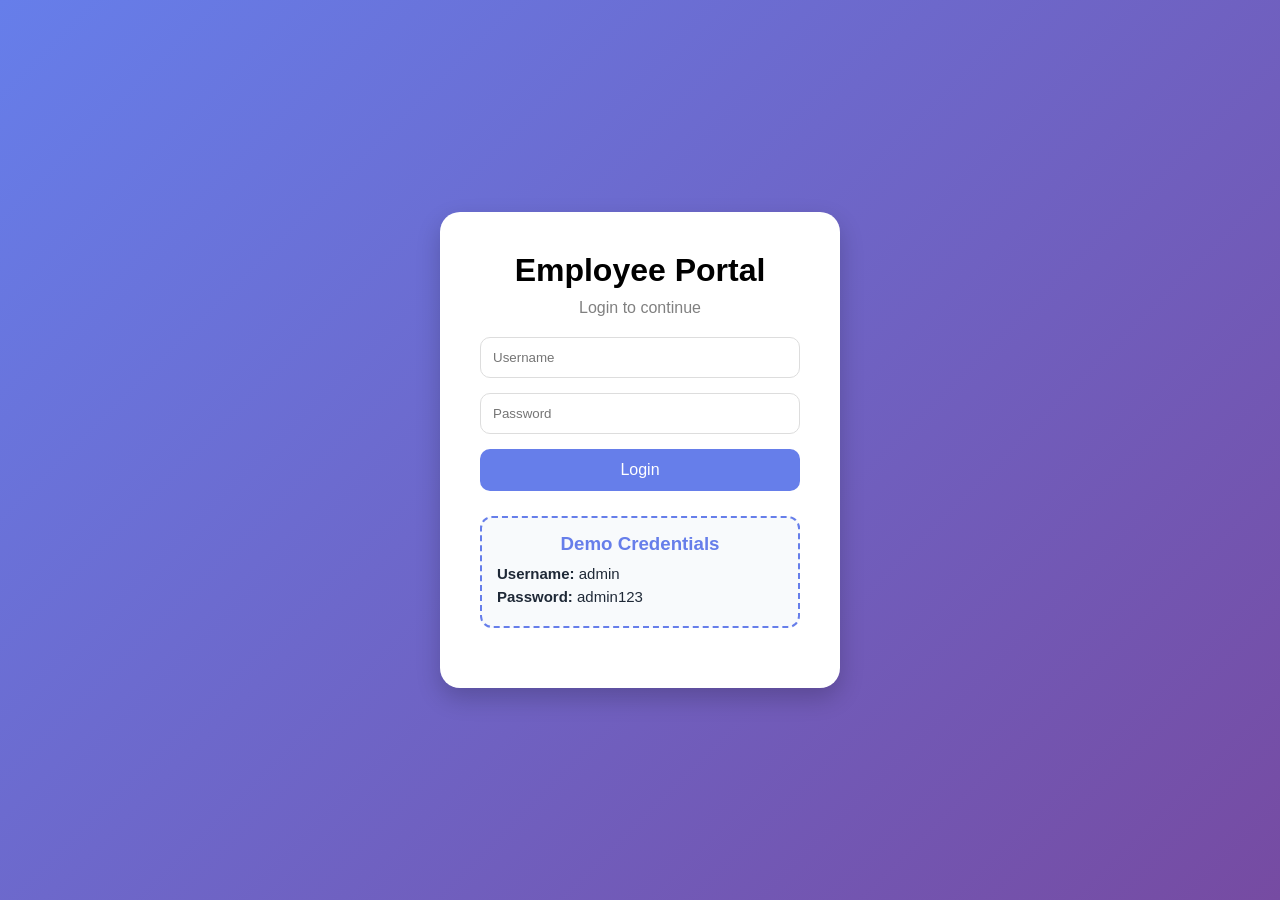
<file: src/main/resources/static/index.html>
<!DOCTYPE html>
<html lang="en">

<head>
    <meta charset="UTF-8">
    <meta name="viewport" content="width=device-width, initial-scale=1.0">
    <title>Employee Management System</title>

    <link rel="stylesheet" href="style.css">

    <link rel="stylesheet"
        href="https://cdnjs.cloudflare.com/ajax/libs/font-awesome/6.6.0/css/all.min.css">
</head>

<body>

    <div class="container">

        <!-- ================= HEADER ================= -->

        <header>

            <button onclick="logout()">
                Logout
            </button>

            <h1>
                <i class="fa-solid fa-users"></i>
                Employee Management System
            </h1>

        

           
        </header>
         
         <div class="stats-container">

            <div class="stat-card">
                <h3>Total Employees</h3>
                <h1 id="totalEmployees">0</h1>
            </div>
        
            <div class="stat-card">
                <h3>Departments</h3>
                <h1 id="totalDepartments">0</h1>
            </div>
        
            <div class="stat-card">
                <h3>Average Salary</h3>
                <h1 id="avgSalary">0</h1>
            </div>
        
            <div class="stat-card">
                <h3>Highest Salary</h3>
                <h1 id="maxSalaryDisplay">0</h1>
            </div>
        
        </div>

        <!-- ================= ADD / UPDATE ================= -->

        <div class="card">

            <h2>Add / Update Employee</h2>

            <div class="form-grid">

                <input type="hidden" id="id">

                <input type="text"
                    id="name"
                    placeholder="Enter Name">

                <input type="email"
                    id="email"
                    placeholder="Enter Email">

                <input type="text"
                    id="phone"
                    placeholder="Enter Phone Number">

                <input type="text"
                    id="department"
                    placeholder="Department">

                <input type="text"
                    id="designation"
                    placeholder="Designation">

                <input type="number"
                    id="salary"
                    placeholder="Salary">

            </div>

            <div class="btn-group">

                <button class="btn btn-primary"
                    onclick="addEmployee()">

                    <i class="fa-solid fa-plus"></i>

                    Add Employee

                </button>

                <button class="btn btn-success"
                    onclick="updateEmployee()">

                    <i class="fa-solid fa-pen"></i>

                    Update Employee

                </button>

                <button class="btn btn-danger"
                    onclick="clearForm()">

                    <i class="fa-solid fa-trash"></i>

                    Clear

                </button>

            </div>

        </div>

        <!-- ================= SEARCH ================= -->

        <div class="card">

            <h2>Search Employees</h2>

            <div class="search-grid">

                <input type="text"
                    id="searchName"
                    placeholder="Search By Name">

                <button class="btn btn-primary"
                    onclick="searchByName()">

                    Search Name

                </button>

                <input type="text"
                    id="searchDepartment"
                    placeholder="Search By Department">

                <button class="btn btn-success"
                    onclick="searchByDepartment()">

                    Search Department

                </button>

            </div>

        </div>

        <!-- ================= SALARY FILTER ================= -->

        <div class="card">

            <h2>Salary Filter</h2>

            <div class="salary-grid">

                <input type="number"
                    id="minSalary"
                    placeholder="Minimum Salary">

                <input type="number"
                    id="maxSalary"
                    placeholder="Maximum Salary">

                <button class="btn btn-primary"
                    onclick="filterSalary()">

                    Filter

                </button>

            </div>

        </div>

        <!-- ================= PAGINATION ================= -->

        <div class="card">

            <h2>Pagination & Sorting</h2>

            <div class="pagination-grid">

                <input type="number"
                    id="page"
                    placeholder="Page Number"
                    value="0">

                <input type="number"
                    id="size"
                    placeholder="Page Size"
                    value="5">

                <select id="sortBy">

                    <option value="id">
                        ID
                    </option>

                    <option value="name">
                        Name
                    </option>

                    <option value="salary">
                        Salary
                    </option>

                    <option value="department">
                        Department
                    </option>

                </select>

                <button class="btn btn-success"
                    onclick="loadEmployees()">

                    Load Employees

                </button>

            </div>

        </div>

        <!-- ================= TABLE ================= -->

        <div class="table-card">

            <table>

                <thead>

                    <tr>

                        <th>ID</th>

                        <th>Name</th>

                        <th>Email</th>

                        <th>Phone</th>

                        <th>Department</th>

                        <th>Designation</th>

                        <th>Salary</th>

                        <th>Action</th>

                    </tr>

                </thead>

                <tbody id="employeeTable">

                </tbody>

            </table>

        </div>

    </div>

    <footer>

    <p>
        © 2026 Employee Management System
    </p>

    <p>
        Developed by <strong>Shantanu Farkade</strong>
    </p>

    <p>
        Java • Spring Boot • MySQL • HTML • CSS • JavaScript • Railway
    </p>

</footer>

    <script src="script.js"></script>

</body>

</html>
</file>
<file: src/main/resources/static/style.css>
* {
    margin: 0;
    padding: 0;
    box-sizing: border-box;
    font-family: Arial, Helvetica, sans-serif;
}

body {
    background: #eef2f7;
    min-height: 100vh;
    padding: 30px;
}

.container {
    width: 95%;
    max-width: 1400px;
    margin: auto;
}

/* =========================
   HEADER
========================= */

header {
    text-align: center;
    margin-bottom: 30px;

    background: linear-gradient(
        135deg,
        #2563eb,
        #7c3aed
    );

    color: white;

    padding: 30px;

    border-radius: 20px;

    box-shadow:
        0 10px 25px rgba(0, 0, 0, 0.15);
}

header h1 {
    color: white;
    font-size: 38px;
    margin-bottom: 10px;
}

header p {
    color: #e2e8f0;
    font-size: 18px;
}

/* =========================
   LOGOUT BUTTON
========================= */

header button {
    float: right;

    border: none;

    background: white;

    color: #2563eb;

    padding: 10px 18px;

    border-radius: 10px;

    font-weight: bold;

    cursor: pointer;

    margin-bottom: 15px;
}

header button:hover {
    background: #f1f5f9;
}

/* =========================
   STATS CARDS
========================= */

.stats-container {
    display: grid;

    grid-template-columns:
        repeat(auto-fit, minmax(220px, 1fr));

    gap: 20px;

    margin-top: 25px;
}

.stat-card {
    background: white;

    border-radius: 15px;

    padding: 25px;

    text-align: center;

    box-shadow:
        0 5px 15px rgba(0, 0, 0, 0.08);

    transition: 0.3s;
}

.stat-card:hover {
    transform: translateY(-5px);
}

.stat-card h3 {
    color: #64748b;
    margin-bottom: 10px;
}

.stat-card h1 {
    color: #2563eb;
    font-size: 36px;
}

/* =========================
   CARDS
========================= */

.card,
.table-card {

    background: white;

    padding: 25px;

    margin-bottom: 25px;

    border-radius: 15px;

    box-shadow:
        0 4px 15px rgba(0, 0, 0, 0.08);

    transition: 0.3s;
}

.card:hover,
.table-card:hover {

    transform: translateY(-4px);

    box-shadow:
        0 12px 25px rgba(0, 0, 0, 0.12);
}

.card h2 {
    margin-bottom: 20px;
    color: #1e293b;
}

/* =========================
   FORM GRIDS
========================= */

.form-grid {
    display: grid;
    grid-template-columns:
        repeat(auto-fit, minmax(250px, 1fr));
    gap: 15px;
}

.search-grid {
    display: grid;
    grid-template-columns: 2fr 1fr 2fr 1fr;
    gap: 15px;
}

.salary-grid {
    display: grid;
    grid-template-columns: 1fr 1fr 1fr;
    gap: 15px;
}

.pagination-grid {
    display: grid;
    grid-template-columns: 1fr 1fr 1fr 1fr;
    gap: 15px;
}

/* =========================
   INPUTS
========================= */

input,
select {

    padding: 12px;

    border-radius: 8px;

    border: 1px solid #cbd5e1;

    font-size: 15px;

    outline: none;

    transition: 0.3s;
}

input:hover,
select:hover {

    border-color: #2563eb;
}

input:focus,
select:focus {

    border: 2px solid royalblue;
}

/* =========================
   BUTTONS
========================= */

.btn-group {

    margin-top: 20px;

    display: flex;

    gap: 15px;

    flex-wrap: wrap;
}

.btn {

    padding: 12px 22px;

    border: none;

    border-radius: 8px;

    cursor: pointer;

    color: white;

    font-size: 15px;

    font-weight: bold;

    letter-spacing: 0.5px;

    transition: 0.3s;

    box-shadow:
        0 4px 10px rgba(0, 0, 0, 0.15);
}

.btn:hover {

    transform:
        translateY(-3px)
        scale(1.02);
}

.btn-primary {

    background:
        linear-gradient(
            135deg,
            #2563eb,
            #1d4ed8
        );
}

.btn-success {

    background:
        linear-gradient(
            135deg,
            #16a34a,
            #15803d
        );
}

.btn-danger {

    background:
        linear-gradient(
            135deg,
            #ef4444,
            #dc2626
        );
}

/* =========================
   TABLE
========================= */

.table-card {
    overflow-x: auto;
}

table {

    width: 100%;

    border-collapse: collapse;
}

table thead {

    background: #1e40af;

    color: white;
}

table th,
table td {

    padding: 14px;

    text-align: center;

    border-bottom: 1px solid #e2e8f0;
}

table tbody tr {

    transition: 0.2s;
}

table tbody tr:hover {

    background: #eff6ff;
}

table button {

    border: none;

    padding: 8px 12px;

    border-radius: 6px;

    cursor: pointer;

    color: white;

    margin: 2px;
}

table button:first-child {
    background: #f59e0b;
}

table button:last-child {
    background: #dc2626;
}

/* =========================
   SCROLLBAR
========================= */

::-webkit-scrollbar {
    width: 8px;
}

::-webkit-scrollbar-track {
    background: #e5e7eb;
}

::-webkit-scrollbar-thumb {
    background: #2563eb;
    border-radius: 10px;
}

/* =========================
   RESPONSIVE
========================= */

@media(max-width:900px) {

    .search-grid {
        grid-template-columns: 1fr;
    }

    .salary-grid {
        grid-template-columns: 1fr;
    }

    .pagination-grid {
        grid-template-columns: 1fr;
    }

    .btn-group {
        flex-direction: column;
    }

    .btn {
        width: 100%;
    }
}

@media(max-width:600px) {

    body {
        padding: 10px;
    }

    header h1 {
        font-size: 28px;
    }

    .card {
        padding: 15px;
    }

    .stats-container {
        grid-template-columns: 1fr;
    }

    header button {
        float: none;
        margin-bottom: 20px;
    }
}

/* =========================
   FOOTER
========================= */

footer {

    margin-top: 40px;

    background: #0f172a;

    color: white;

    text-align: center;

    padding: 25px;

    border-radius: 15px;

    box-shadow: 0 5px 15px rgba(0,0,0,0.15);
}

footer p {

    margin: 8px 0;

    font-size: 15px;

    color: #cbd5e1;
}

footer strong {

    color: #60a5fa;
}
</file>
<file: src/main/resources/static/login.css>
* {
    margin: 0;
    padding: 0;
    box-sizing: border-box;
    font-family: Arial, sans-serif;
}

body {
    min-height: 100vh;
    display: flex;
    justify-content: center;
    align-items: center;

    background: linear-gradient(
        135deg,
        #667eea,
        #764ba2
    );
}

.login-container {
    width: 100%;
    display: flex;
    justify-content: center;
    align-items: center;
}

.login-card {

    width: 400px;

    background: white;

    padding: 40px;

    border-radius: 20px;

    box-shadow:
        0 10px 25px rgba(0,0,0,0.2);

    text-align: center;
}

.login-card h1 {
    margin-bottom: 10px;
}

.login-card p {
    color: gray;
    margin-bottom: 20px;
}

.login-card input {

    width: 100%;

    padding: 12px;

    margin-bottom: 15px;

    border: 1px solid #ddd;

    border-radius: 10px;
}

.login-card button {

    width: 100%;

    padding: 12px;

    border: none;

    border-radius: 10px;

    background: #667eea;

    color: white;

    font-size: 16px;

    cursor: pointer;
}

.login-card button:hover {

    background: #4f63d8;
}

#error {

    color: red;

    margin-top: 15px;
}

.demo-box {

    margin-top: 25px;

    background: #f8fafc;

    border: 2px dashed #667eea;

    border-radius: 12px;

    padding: 15px;

    text-align: left;
}

.demo-box h3 {

    color: #667eea;

    margin-bottom: 10px;

    text-align: center;
}

.demo-box p {

    color: #1f2937;

    margin: 6px 0;

    font-size: 15px;
}
</file>
